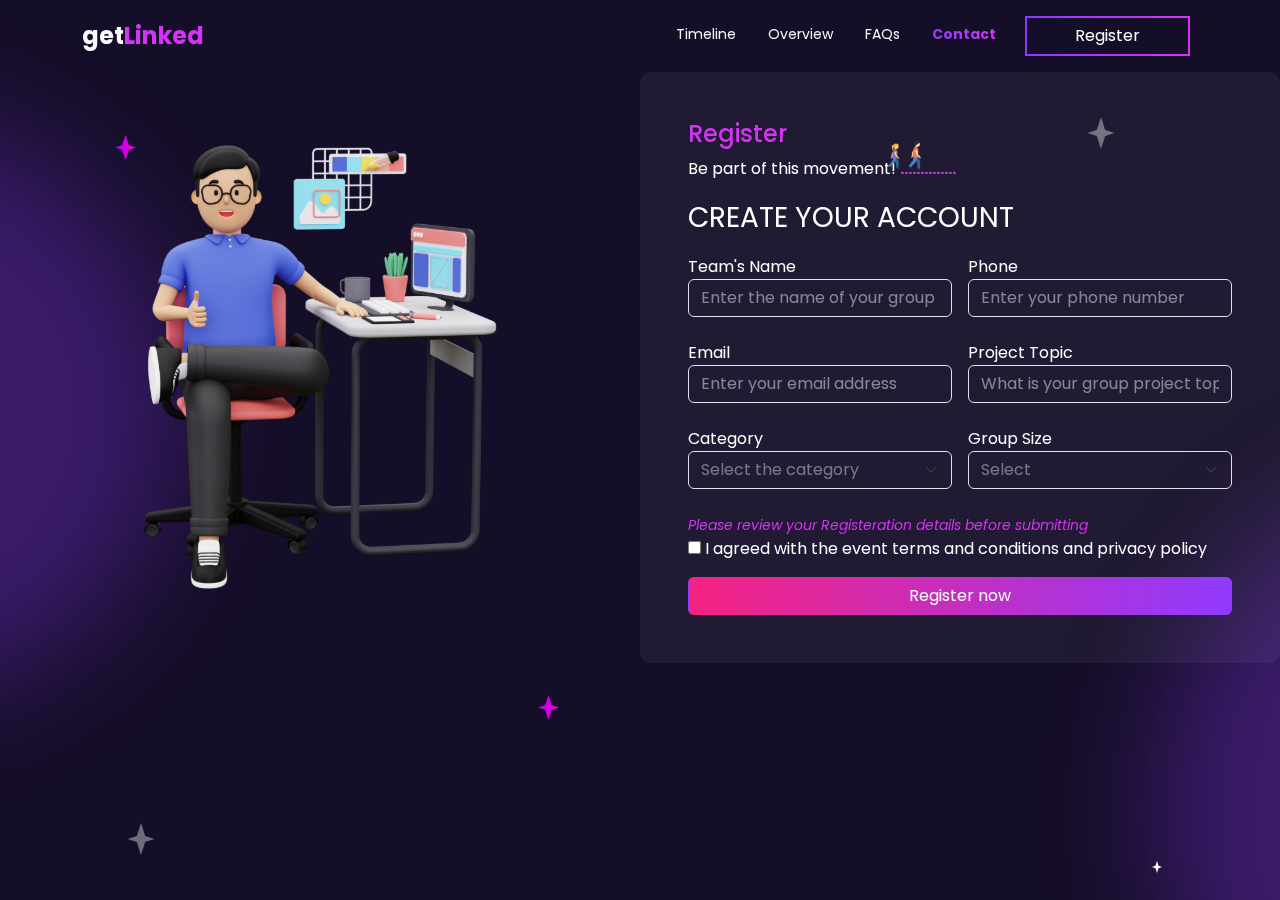
<file: Pages/register.html>
<!DOCTYPE html>
<html lang="en">
<head>
    <meta charset="UTF-8">
    <meta name="viewport" content="width=device-width, initial-scale=1.0">
    <title>Get started</title>

    <!-- Stylesheet -->
    <link rel="stylesheet" href="../css/bootstrap.min.css">
    <link rel="stylesheet" href="../css/custom.css">

</head>
<body class="bg-dark-blue main-body">

  <div class="background">
    <span></span>
    <span></span>
  </div>
        <!-- Nav bar -->
        <div class="container">
          <header class="d-none d-lg-flex flex-wrap justify-content-center py-3">
            <a href="/" class="d-flex align-items-center mb-md-0 me-md-auto text-decoration-none text-light fw-bold fs-4">
              get<span class="text-dark-pink">Linked</span>
            </a>
      
            <ul class="nav nav-pills"">
              <li class="nav-item"><a href="#" class="nav-link text-light">Timeline</a></li>
              <li class="nav-item"><a href="#" class="nav-link text-light">Overview</a></li>
              <li class="nav-item"><a href="#" class="nav-link text-light">FAQs</a></li>
              <li class="nav-item"><a href="../Pages/contact.html" class="nav-link text-gradient fw-bold">Contact</a></li>
            </ul>

            
            <div class="col-md-2 text-end">
              <button type="button" class="btn btn-outline-gradient me-2 px-5">Register</button>
            </div>
          </header>
        </div>
        <!-- End of Nav Bar -->

        <!-- Small Screen Nav Bar -->
        <header class="bg-dark-blue border-bottom d-block d-lg-none position-sticky fixed-top">
          <div class="collapse" id="navbarHeader">
            <div class="container border-bottom">
              <div class="row">
                <div class="col-sm-4 offset-md-1 py-4">
                  <h4 class="text-white fw-bold">get<span class="text-dark-pink">Linked</span></h4>
                  <ul class="list-unstyled">
                    <li><a href="#" class="text-white text-decoration-none">Timeline</a></li>
                    <li><a href="#" class="text-white text-decoration-none">Overview</a></li>
                    <li><a href="#" class="text-white text-decoration-none">FAQ's</a></li>
                    <li><a href="../Pages/contact.html" class="text-white text-decoration-none">Contact</a></li>
                  </ul>
                </div>
              </div>
            </div>
          </div>
          <div class="navbar">
            <div class="container">
              <a href="#" class="navbar-brand d-flex align-items-center">
                <strong class="d-flex d-lg-none text-dark-pink ms-2 ps-4 fw-bold">Register</strong>
              </a>
              <button class="navbar-toggler btn-gradient" type="button" data-bs-toggle="collapse" data-bs-target="#navbarHeader" aria-controls="navbarHeader" aria-expanded="false" aria-label="Toggle navigation">
                <span class="navbar-toggler-icon"></span>
              </button>
            </div>
          </div>
        </header>
        <!-- End of Snall Screen Nav Bar -->

        <!-- Sign up Section -->
        <div class="d-flex align-items-center justify-content-center">
          <div class="d-flex flex-column flex-lg-row align-items-center justify-content-center">
            
            <!-- Image Container -->
            <div class="col-lg-6">
              <img src="../images/RegisterPageImages/3d-graphic-designer-showing-thumbs-up-png 1.svg" class="d-block img-fluid mx-auto" style="width: 90%;" alt="">
            </div>

            <!-- Registeration Form -->
            <div class="col-lg-6">
              <form class="bg-glassmorphism p-5" id="registerationForm">
                <h4 class="d-none d-lg-flex text-dark-pink">Register</h4>
                <p class="text-white">Be part of this movement! <span class="fw-bold text-dark-pink">..............</span></p>
                <img src="../images/RegisterPageImages/girl-walking.svg" class="girl-walking" alt="">
                <img src="../images/RegisterPageImages/boy-walking.svg" class="boy-walking" alt="">
                <p class="fs-3 text-white text-uppercase">Create Your Account</p>

                <div class="row g-3 mb-4">
                  <div class="col-12 col-lg-6">
                    <label for="teamName" class="text-white">Team's Name</label>
                    <input type="text" id="teamName" class="form-control input-field" placeholder="Enter the name of your group" aria-label="Team Name">
                  </div>
                  <div class="col-12 col-lg-6">
                    <label for="phone" class="text-white">Phone</label>
                    <input type="tel" id="phone" class="form-control input-field" placeholder="Enter your phone number" aria-label="Phone number">
                  </div>
                </div>
                
                <div class="row g-3 mb-4">
                  <div class="col-12 col-lg-6">
                    <label for="email" class="text-white">Email</label>
                    <input type="email" id="email" class="form-control input-field" placeholder="Enter your email address" aria-label="email">
                  </div>
                  <div class="col-12 col-lg-6">
                    <label for="projectTopic" class="text-white">Project Topic</label>
                    <input type="text" id="projectTopic" class="form-control input-field" placeholder="What is your group project topic" aria-label="Project Topic">
                  </div>
                </div>

                <div class="row g-3 mb-4">
                  <div class="col-7 col-lg-6">
                    <label for="categorySelect" class="text-white">Category</label>
                    <select class="form-select input-select" id="category" aria-label="Default select example">
                      <option selected>Select the category</option>
                    </select>
                  </div>
                  <div class="col-5 col-lg-6">
                    <label for="groupNumber" class="text-white">Group Size</label>
                    <select class="form-select input-select" id="groupSize" aria-label="Default select example">
                      <option selected>Select</option>
                      <option value="1">One</option>
                      <option value="2">Two</option>
                      <option value="3">Three</option>
                      <option value="4">Four</option>
                      <option value="5">Five</option>
                    </select>
                  </div>
                </div>

                <small class="text-dark-pink small">Please review your Registeration details before submitting</small>
                <div class="checkbox mb-3 col-12">
                  <label>
                    <input type="checkbox" value="agreement" id="agreement">
                    <label for="agreement" class="text-white">I agreed with the event terms and conditions and privacy policy</label>
                  </label>
                </div>
                <button class="w-100 btn btn-gradient" id="registerationFormButton" type="button" data-bs-toggle="modal" data-bs-target="#exampleModal">Register now</button>
              </form>
              <!-- End of Registeration Form -->
            </div>
          </div>
        </div>
        <!-- End of Sign up Section -->

        <!-- Background Textures (stars) -->
        <img src="../images/RegisterPageImages/star.svg" class="grey-star-1" alt="">
        <img src="../images/RegisterPageImages/sata gra.svg" class="purple-star-1" alt="">
        <img src="../images/RegisterPageImages/star (1).svg" class="white-star" alt="">
        <img src="../images/RegisterPageImages/star.svg" class="grey-star-2" alt="">
        <img src="../images/RegisterPageImages/sata gra.svg" class="purple-star-2" alt="">
        <!-- End of Background Textures -->

        <!-- Modal Section -->
        <div class="modal fade" id="successModal" tabindex="-1" aria-labelledby="exampleModalLabel" aria-hidden="true">
          <div class="modal-dialog modal-dialog-centered">
            <img src="../images/RegisterPageImages/star.svg" class="modal-star-1" alt="">
            <div class="modal-content border-gradient">
              <div class="modal-body">
                <div class="d-flex align-items-center justify-content-center">
                  <img src="../images/RegisterPageImages/green-check.svg" class="d-block img-fluid green-check" alt="">
                  <img src="../images/RegisterPageImages/success-man.svg" class="d-block img-fluid success-man" alt="">
                </div>
                <div class="text-center">
                  <h3 class="">Congratulations you have successfully Registered</h3>
                  <p>Yes, it was easy and you did it!</p>
                  <p>Check your mail box for next step &#128521; </p>
                </div>
              </div>
              <div class="modal-footer">
                <button type="button" class="btn btn-gradient w-100" data-bs-dismiss="modal">Back</button>
              </div>
            </div>
            <img src="../images/RegisterPageImages/sata gra.svg" class="modal-star-3" alt="">
          </div>
        </div>
        <!-- End of Modal Section -->

        <!-- Bootstrap -->
        <script src="../JS/bootstrap.min.js"></script>

        <!-- Custom JavaScript -->
        <script src="../JS/main.js"></script>
</body>
</html>
</file>
<file: css/custom.css>
@import url('https://fonts.googleapis.com/css2?family=Poppins&display=swap');
/* Custom Colors */
:root{
    --indigo: #903AFF;
    --dark-pink: #D434F3;
    --dark-blue: #150E28;
    --primary-color: linear-gradient(to right, #f62381, #903AFF);
}
*{
    font-family: 'Poppins', sans-serif;
}
.custom-border-bottom{
    border-bottom: 1px solid #636363;
}
.custom-border-top{
    border-top: 1px solid #636363;
}
/* ======================== Landing Page Section =================== */
/* Hero Section */
.hero-section{
    height: 89vh;
    width: 100%;
}
.image-container{
    position: relative;
}
.hero-image-1{
    position: absolute;
    width: 80%;
    left: 30px;
}
.hero-image-2{
    width: 100%;
}
.bulb-svg{
    width: 40px;
    position: absolute;
    left: 58%;
    top: 12%;
}
svg{
    transform: rotate(180deg);
    position: absolute;
    bottom: 89%;
    left: 47%;
}
/* Big Idea Section */
.big-idea{
    background-image: url(../images/the\ big\ idea\ 1.svg);
    background-position: center;
    background-repeat: no-repeat;
    background-size: contain;
    height: 480px;
}
/* Judging Criteria Section */
.circle{
    position: absolute;
    left: 15%;
    top: 5%;
    z-index: -1;
    width: 125px;
    height: 125px;
    background: var(--primary-color);
    border-radius: 50%;
}
.circle-2{
    position: absolute;
    left: 63%;
    top: 15%;
    z-index: -1;
    width: 125px;
    height: 125px;
    background: var(--primary-color);
    border-radius: 50%;
}
/* FAQ Section */
.custom-accordian{
    background-color: transparent;
    color: white;
}
.custom-accordian::after{
    content: '+';
    float: right;
    font-size: 25px;
}
.custom-accordian-border-bottom{
    border-bottom: 1px solid #D434F3;
}
.quest-1{
    position: absolute;
    top: 2%;
    left: 41%;
    width: 50px;
}
.quest-2{
    position: absolute;
    top: 8%;
    left: 25%;
    width: 40px;
}
.quest-3{
    position: absolute;
    top: 8%;
    left: 60%;
    width: 40px;
}
/* Timeline Section */

/* Policy Section */
.policy-list li{
    list-style-image: url(../images/green-check.svg);
    font-size: 13px;
    vertical-align: middle;
    line-height: 1.5;
}
.safe-svg{
    /* position: absolute; */
    width: 70%;
}
.unlock-svg{
    position: absolute;
    top: 13%;
    right: 15%;
    width: 80%;
}

/* ======================================================== */
/* Background */
.main-body{
    overflow: hidden;

}
.background {
    position: fixed;
    width: 100vw;
    height: 100vh;
    top: 0;
    left: 0;
    background: var(--dark-blue);
    overflow: hidden;
    z-index: -1;
}

.background span {
    width: 80vmin;
    height: 80vmin;
    border-radius: 80vmin;
    backface-visibility: hidden;
    position: absolute;
}
.background span:nth-child(1) {
    color: #8f3aff50;
    top: 50%;
    left: 20%;
    transform-origin: -8vw -22vh;
    box-shadow: 100vmin 0 13.144144770321944vmin currentColor;
}
.background span:nth-child(2) {
    width: 70vmin;
    height: 65vmin;
    color: #8f3aff4f;
    top: 13%;
    left: 35%;
    transform-origin: -8vw -22vh;
    box-shadow: -100vmin 0 13.23001889700647vmin currentColor;
}

/* Components */
.text-indigo{
    color: var(--indigo);
}
.text-dark-pink{
    color: var(--dark-pink);
}
.nav .nav-item .text-gradient{
    background-image: linear-gradient(to left, #D434F3, #903AFF);
    background-clip: text;
    -webkit-background-clip: text;
    color: transparent;
}

.bg-dark-blue{
    background-color: var(--dark-blue);
}
.btn-gradient{
    background: var(--primary-color);
    color: white;
}
.btn-gradient:hover{
    background: var(--indigo);
    color: white;
}
.btn-outline-gradient{
    border-width: 2px;
    border-style: solid;
    border-image: linear-gradient(to left, #D434F3, #903AFF);
    border-image-slice: 1;
    color: #ffffff;
}
.border-gradient{
    background: #150e2833;
    backdrop-filter: blur( 15.5px );
    -webkit-backdrop-filter: blur( 15.5px );
    border-radius: 10px;
    border-width: 1px;
    border-style: solid;
    border-image: linear-gradient(to right, #D434F3, #903AFF);
    border-image-slice: 1;
    color: #ffffff;
}
.bg-glassmorphism{
    background: #fbfbfb0d;
    backdrop-filter: blur( 2.5px );
    -webkit-backdrop-filter: blur( 2.5px );
    border-radius: 10px;
    border: none;
}
.nav-item a{
    font-size: 14px;
}
.small{
    font-style: italic;
}
.input-field{
    background-color: transparent;
    color: white;
}
.input-field::placeholder{
    color: rgba(255, 255, 255, 0.473);
}
.input-select{
    background-color: transparent;
    color: rgba(255, 255, 255, 0.411);
}
.input-select option{
    background-color: #150E28;
    color: white;
}
.input-select:focus{
    outline: none;
    border-color: #007bff;
}



/* Background Star Positioning */
.grey-star-1{
    position: absolute;
    left: 10%;
    bottom: 5%;

}
.purple-star-1{
    position: absolute;
    left: 9%;
    top: 15%;
}
.grey-star-2{
    position: absolute;
    left: 85%;
    top: 13%;
}
.purple-star-2{
    position: absolute;
    left: 42%;
    bottom: 20%;
}
.white-star{
    position: absolute;
    left: 90%;
    bottom: 3%;

}
.purple-flare{
    width: 60%;
    position: absolute;
    top: 50%;
    transform: translateY(-50%);
    z-index: 99;
}
.boy-walking{
    position: absolute;
    left: 41%;
    top: 11.5%;
}
.girl-walking{
    position: absolute;
    left: 38%;
    top: 12%; 
}

/* Modal Image Positioning */
.green-check{
    position: absolute;
    left: 10%;
    height: 50%;
}
.success-man{
    position: relative;
    left: 12%;
}
.modal-star-1{
    position: relative;
    left: 13%;
    z-index: 1;
}
.modal-star-3{
    position: absolute;
    top: 0;
    left: 100%;
}

@media (max-width: 767px) {
    .main-body{
        overflow-y: scroll;
    }
    .background {
        overflow: hidden;
    }
    .bg-glassmorphism{
        background: none;
    }
    .boy-walking{
        display: none;
        position: absolute;
        left: 70%;

    }
    .girl-walking{
        display: none;
        position: absolute;
        left: 70%;
        top: ;
    }
    .purple-star-1{
        display: none;
    }
    .background span:nth-child(1) {
        top: 75%;
        left: -50%;
    }
    .background span:nth-child(2) {
        top: 13%;
        left: 60%;
    }
    /* Hero Section */
    .hero-section{
        height: 100vh;
    }
    .big-idea{
        height: 300px;
        width: 100%;
    }
    .unlock-svg{
        position: absolute;
        top: 0;
        width: 73%;
    }
    svg{
        display: none;
    }
}
</file>
